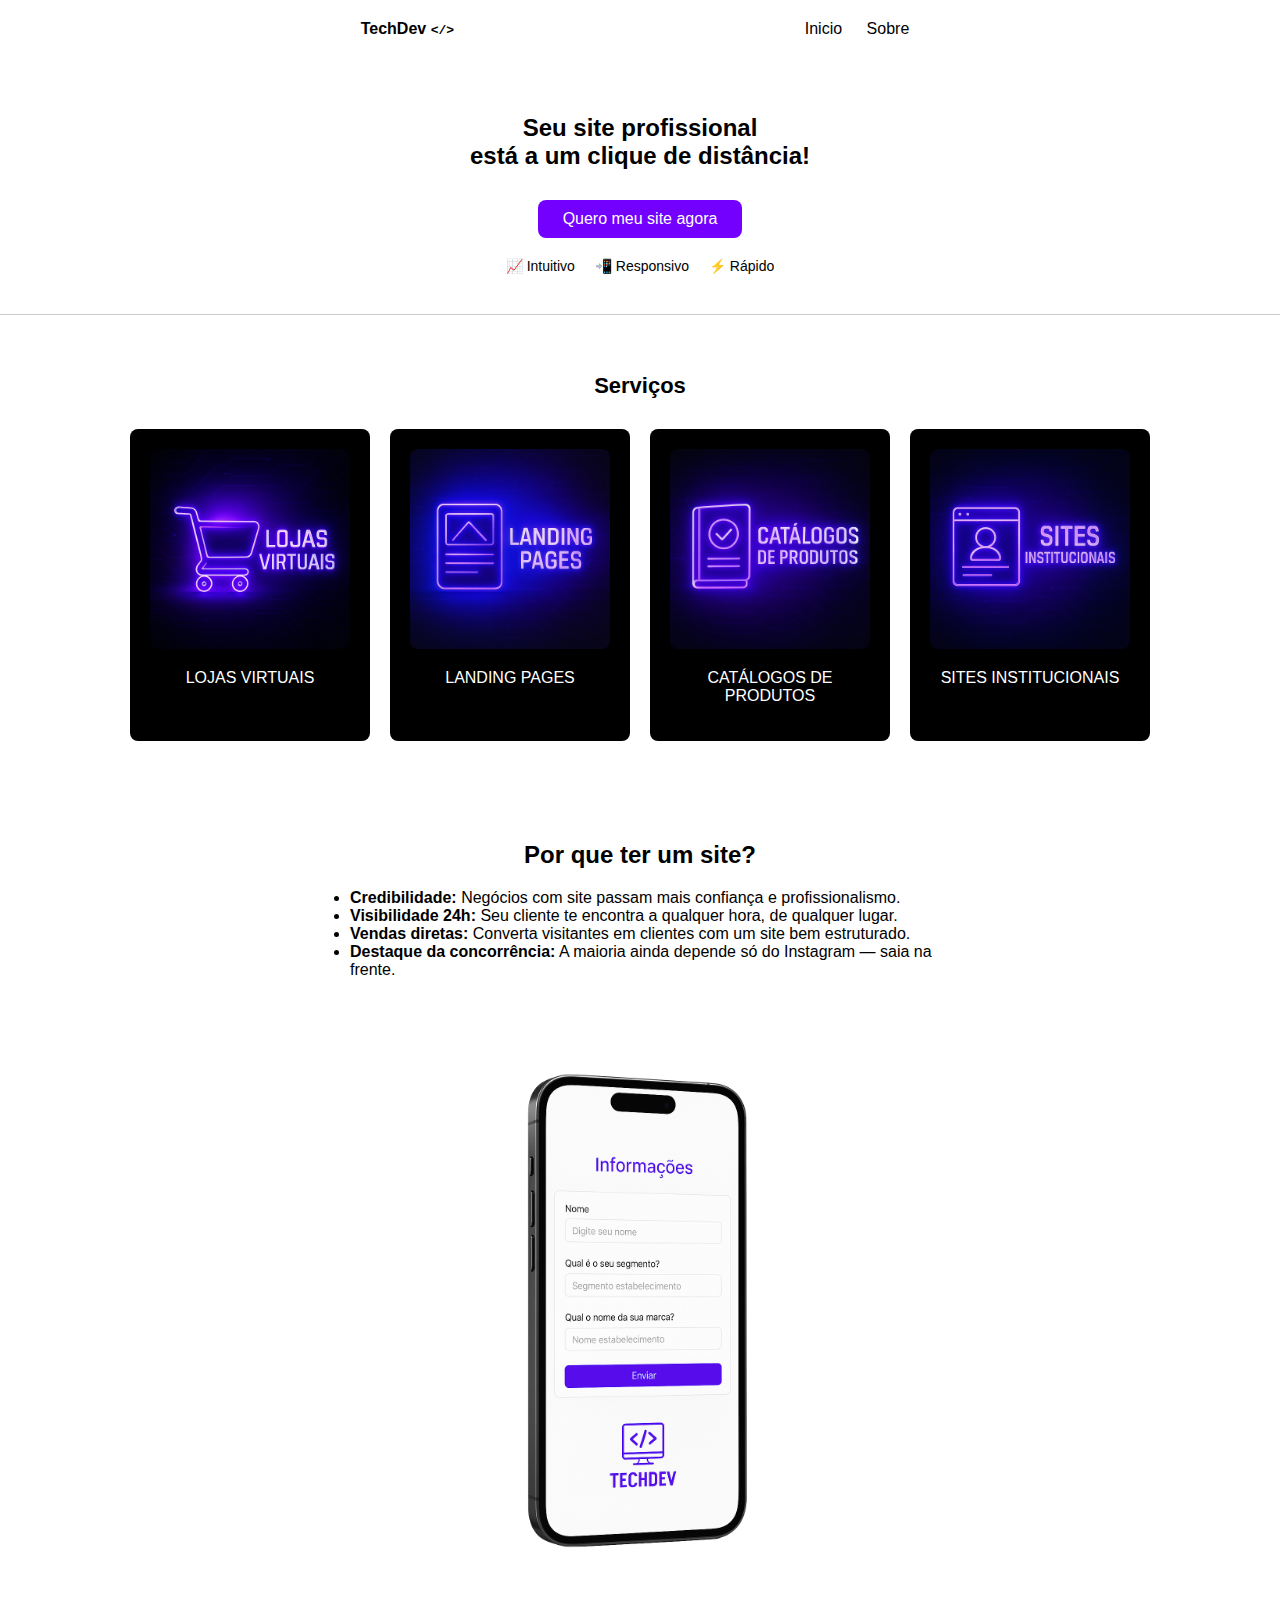
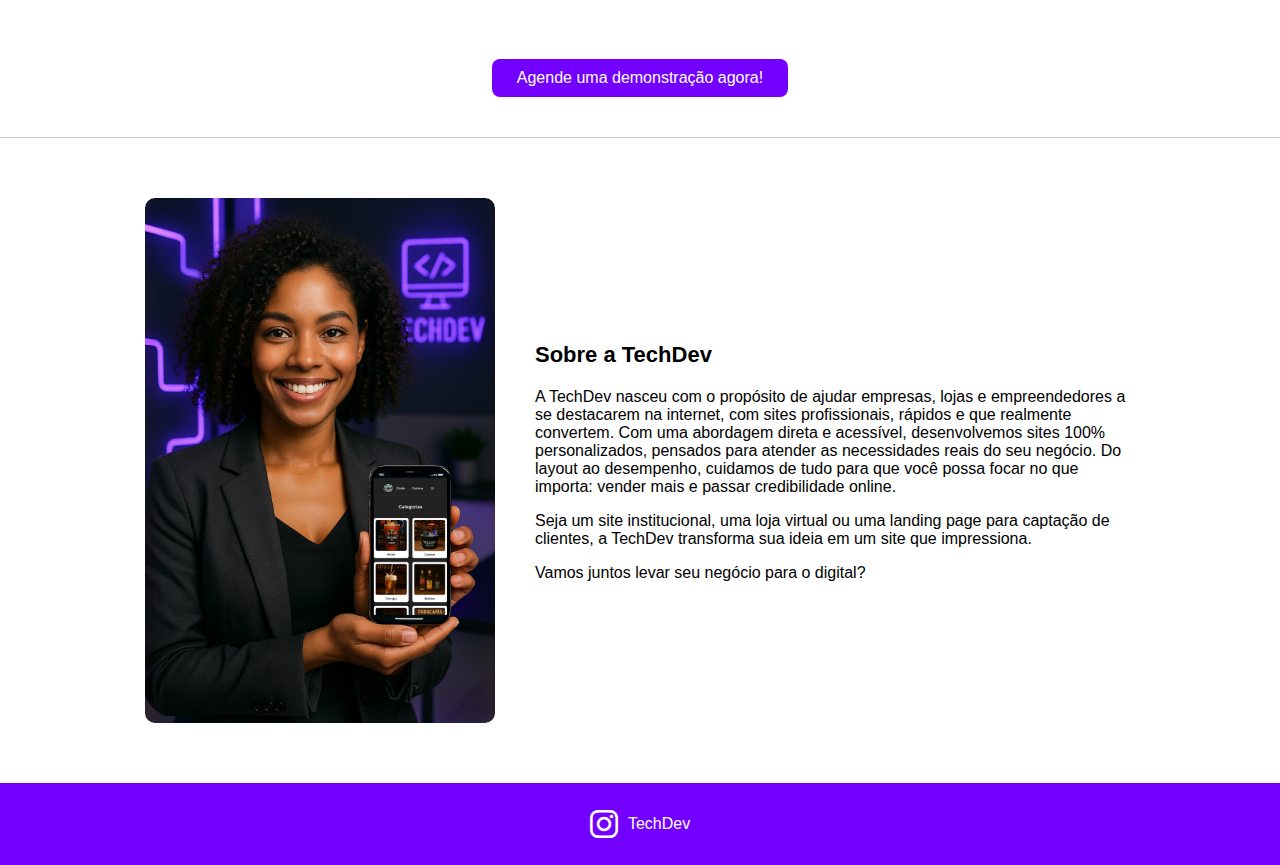
<file: index.html>
<!DOCTYPE html>
<html lang="pt-BR">
<head>
  <meta charset="UTF-8" />
  <meta name="viewport" content="width=device-width, initial-scale=1.0" />
  <title>TechDev</title>
  <link rel="icon" type="image/png" href="TechDEv.png">
  <link rel="stylesheet" href="style.css">
  <link rel="stylesheet" href="https://cdnjs.cloudflare.com/ajax/libs/font-awesome/6.4.0/css/all.min.css">

</head>
<body>
  <header>
    <div><strong>TechDev <code>&lt;/&gt;</code></strong></div>
    <nav>
      <a href="#">Inicio</a>
      <a href="#Sobre">Sobre</a>
    </nav>
  </header>

  <section class="hero">
    <h1>Seu site profissional<br />está a um clique de distância!</h1>
    <a href="informações.html">
    <button class="btn">Quero meu site agora</button>
    </a>
    <div class="features">
      <div>📈 Intuitivo</div>
      <div>📲 Responsivo</div>
      <div>⚡️ Rápido</div>
    </div>
  </section>

  <section class="servicos">
    <h2>Serviços</h2>
    <div class="cards">
      <div class="card">
        <img src="Lojas Virtuais.png" alt="Lojas Virtuais" />
        <p>LOJAS VIRTUAIS</p>
      </div>
      <div class="card">
        <img src="Landing Pages.png" alt="Landing Pages" />
        <p>LANDING PAGES</p>
      </div>
      <div class="card">
        <img src="Catálogos de Produtos.png" alt="Catálogos" />
        <p>CATÁLOGOS DE PRODUTOS</p>
      </div>
      <div class="card">
        <img src="Sites Institucionais.png" alt="Institucionais" />
        <p>SITES INSTITUCIONAIS</p>
      </div>
    </div>
  </section>


  <section class="porque">
    <h2>Por que ter um site?</h2>
    <ul>
      <li><strong>Credibilidade:</strong> Negócios com site passam mais confiança e profissionalismo.</li>
      <li><strong>Visibilidade 24h:</strong> Seu cliente te encontra a qualquer hora, de qualquer lugar.</li>
      <li><strong>Vendas diretas:</strong> Converta visitantes em clientes com um site bem estruturado.</li>
      <li><strong>Destaque da concorrência:</strong> A maioria ainda depende só do Instagram — saia na frente.</li>
    </ul>
    <img src="Protótipo.png" alt="Formulário mobile" class="imagem-responsiva">
    <a href="informações.html">
    <button class="btn">Agende uma demonstração agora!</button>
    </a>
  </section>

<section class="sobre-container">
  <img src="Design sem nome (2).png" alt="Foto mulher segurando celular" class="sobre-img">
  <div class="sobre-texto" id="Sobre">
    <h2>Sobre a TechDev</h2>
    <p>
      A TechDev nasceu com o propósito de ajudar empresas, lojas e empreendedores a se destacarem na internet,
      com sites profissionais, rápidos e que realmente convertem. Com uma abordagem direta e acessível,
      desenvolvemos sites 100% personalizados, pensados para atender as necessidades reais do seu negócio.
      Do layout ao desempenho, cuidamos de tudo para que você possa focar no que importa: vender mais e passar
      credibilidade online.
    </p>
    <p>
      Seja um site institucional, uma loja virtual ou uma landing page para captação de clientes, a TechDev
      transforma sua ideia em um site que impressiona.
    </p>
    <p>
      Vamos juntos levar seu negócio para o digital?
    </p>
  </div>
</section>


  <footer id="contato">
    <div class="footer-content">
<a href="https://www.instagram.com/techdesenvolvedor/" target="_blank">
  <i class="fab fa-instagram" style="font-size: 32px; color: #ffffff;"></i>
</a>

      <span>TechDev</span>
    </div>
  </footer>

</body>
</html>
</file>
<file: style.css>
body {
  margin: 0;
  font-family: Arial, sans-serif;
  background-color: #ffffff;
  color: #000;
}

header {
  padding: 20px;
  display: flex;
  justify-content: space-evenly;
  align-items: center;
  flex-wrap: wrap;
}

nav a {
  margin: 0 10px;
  text-decoration: none;
  color: #000;
  
}

.hero {
  text-align: center;
  padding: 40px 20px;
  border-bottom: 1px solid #cbcbcb;
}

.hero h1 {
  font-size: 24px;
  margin-bottom: 10px;
}

.btn {
  background-color: #7300ff;
  color: white;
  padding: 10px 25px;
  border: none;
  border-radius: 8px;
  font-size: 16px;
  cursor: pointer;
  margin-top: 20px;
}

.features {
  display: flex;
  justify-content: center;
  gap: 20px;
  margin-top: 20px;
  flex-wrap: wrap;
}

.features div {
  text-align: center;
  font-size: 14px;
}

.servicos {
  padding: 40px 20px;
  text-align: center;
}

.servicos h2 {
  font-size: 22px;
  margin-bottom: 30px;
}

.cards {
  display: flex;
  justify-content: center;
  flex-wrap: wrap;
  gap: 20px;
}

.card {
  background-color: #000000;
  border-radius: 8px;
  padding: 20px;
  width: 200px;
  color: white;
}

.card img {
  width: 100%;
  border-radius: 8px;
/*  margin-bottom: 10px; */
}

.porque {
  text-align: center;
  padding: 40px 20px;
  border-bottom: 1px solid #cbcbcb;
}

.porque ul {
  text-align: left;
  max-width: 600px;
  margin: auto;
  padding-left: 20px;
}

.imagem-responsiva {
  width: 400px;
  margin: 30px auto;
  display: block;
}

.sobre-container {
  display: flex;
  align-items: center;
  justify-content: center;
  gap: 40px;
  padding: 60px 20px;
  flex-wrap: wrap; 
}

.sobre-img {
  display: flex;
  max-width: 350px;
  width: 100%;
  border-radius: 10px;
}

.sobre-texto {
  max-width: 600px;
  font-size: 1.0rem;
  color: #000000;
}

.sobre-texto h2 {
  font-size: 22px;
  margin-bottom: 20px;
}

footer {
  background-color: #7300ff;
  padding: 25px; 
  color: white;
  text-align: center;
}

.footer-content {
  display: flex;
  justify-content: center;
  align-items: center;
  gap: 10px;
}

.footer-content img {
  width: 24px;
}


@media (max-width: 768px) {
  .cards {
    flex-direction: column;
    align-items: center;
  }

  .card {
    width: 90%;
  }

  .sobre-container {
    flex-direction: column;
    text-align: center;
  }

  .imagem-sobre {
    width: 90%;
  }

  .porque ul {
    padding-left: 10px;
  }
}
</file>
